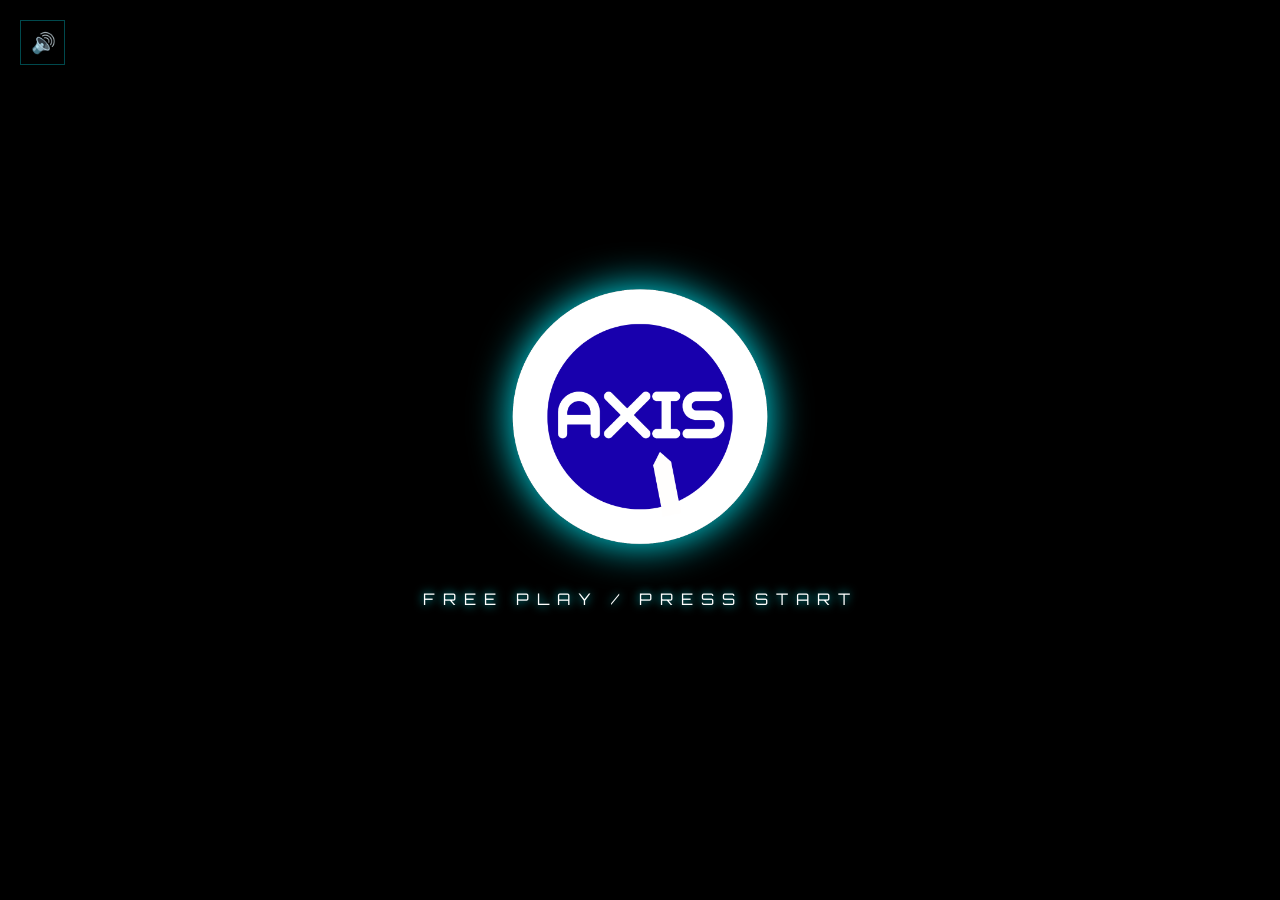
<file: index.html>
<!DOCTYPE html>
<html lang="zh-TW">
<head>
    <meta charset="UTF-8">
    <title>AXIS NEON DRIVE</title>
    <link rel="stylesheet" href="style.css">
	<link rel="icon" type="image/png" href="images/join.png">
    <link href="https://fonts.googleapis.com/css2?family=Exo+2:wght@300;900&family=Orbitron:wght@400;900&display=swap" rel="stylesheet">
</head>
<body>
    <div class="scanline"></div>
	<div class="volume-container">
    	<div class="volume-icon">🔊</div>
    	<div class="volume-slider-wrapper">
        	<input type="range" id="volume-range" min="0" max="1" step="0.01" value="0.5">
    	</div>
	</div>
    <div class="bg-overlay"></div>

    <div id="start-overlay" onclick="initGame()">
        <div class="start-content">
            <img src="images/join.png" alt="AXIS" class="join-img">
            <p class="start-hint">FREE PLAY / PRESS START</p>
        </div>
    </div>

    <div class="selection-container" style="display: none; opacity: 0;">
        <div class="song-card">
            <div class="song-info">
                <h1 id="song-title">AXIS</h1>
                <p id="song-artist">SYSTEM ERROR</p>
				<p id="song-creator" style="color: #00f2ff; font-size: 0.9rem; margin-top: -10px; margin-bottom: 15px; font-family: 'Orbitron';"></p>
                <div class="difficulty-badge">
                    <span class="diff-label">LEVEL</span>
                    <span id="level-num">--</span>
                </div>
            </div>
            <div class="cover-section">
                <div class="cover-wrapper"><div id="cover-art"></div></div>
            </div>
        </div>
        <div class="nav-controls">
            <button class="nav-btn" onclick="prevSong()">◀ PREV</button>
            <button class="play-btn" onclick="startGame()">TRACK START</button>
            <button class="nav-btn" onclick="nextSong()">NEXT ▶</button>
        </div>
		
		<div class="portal-link-container">
    		<a href="website.html" class="portal-btn">RETURN TO OFFICIAL PORTAL</a>
		</div>
    </div>

    <div id="game-area" style="display: none;">
        <canvas id="gameCanvas"></canvas>
        <div class="game-ui">
            <div class="top-right">
                <div id="score">0000000</div>
                <div id="accuracy">100.00%</div>
            </div>
            <div class="bottom-left">
                <div id="combo-num">0</div>
                <div class="combo-label">COMBO</div>
            </div>
            <div class="judgment-container">
                <div class="judgment-bar"><div class="judge-line center"></div></div>
            </div>
			<div id="storyboard-text" style="
            	position: absolute;
            	top: 65%;
            	left: 50%;
            	transform: translateX(-50%);
            	font-family: 'Orbitron', sans-serif;
            	color: #00f2ff;
            	font-size: 1.8rem;
            	text-align: center;
            	text-shadow: 0 0 15px #00f2ff;
            	pointer-events: none;
            	transition: opacity 0.3s ease;
            	opacity: 0;">	
			</div>
			<div id="pause-screen" style="display: none;">
    			<div class="pause-container">
        			<h2 class="pause-title">PAUSED</h2>
        			<div class="pause-options">
            			<button class="pause-btn" onclick="resumeGame()">CONTINUE</button>
            			<button class="pause-btn" onclick="retryGame()">RETRY</button>
            			<button class="pause-btn" onclick="endGame()">END</button>
        			</div>
    			</div>
			</div>
        </div>
    </div>

    <div id="result-screen" style="display: none;">
        <div class="result-container">
            <h1 class="result-title">TRACK COMPLETE</h1>
            
            <div class="result-main-layout">
                <div class="result-stats-grid">
                    <div class="stat-box great">
                        <span class="label">GREAT</span>
                        <span id="res-great">0</span>
                    </div>
                    <div class="stat-box good">
                        <span class="label">GOOD</span>
                        <span id="res-good">0</span>
                    </div>
                    <div class="stat-box ok">
                        <span class="label">OK</span>
                        <span id="res-ok">0</span>
                    </div>
                    <div class="stat-box miss">
                        <span class="label">MISS</span>
                        <span id="res-miss">0</span>
                    </div>
                </div>

                <div class="result-summary">
                    <div class="summary-item">
                        <span class="label">MAX COMBO</span>
                        <span id="res-combo">0</span>
                    </div>
                    <div class="summary-item">
                        <span class="label">ACCURACY</span>
                        <span id="res-accuracy">0.00%</span>
                    </div>
                    <div class="summary-item score-highlight">
                        <span class="label">FINAL SCORE</span>
                        <span id="res-score">0000000</span>
                    </div>
                </div>
            </div>

            <p class="hint">PRESS [ ENTER ] TO RETURN</p>
        </div>
    </div>

    <script src="script.js"></script>
</body>
</html>
</file>
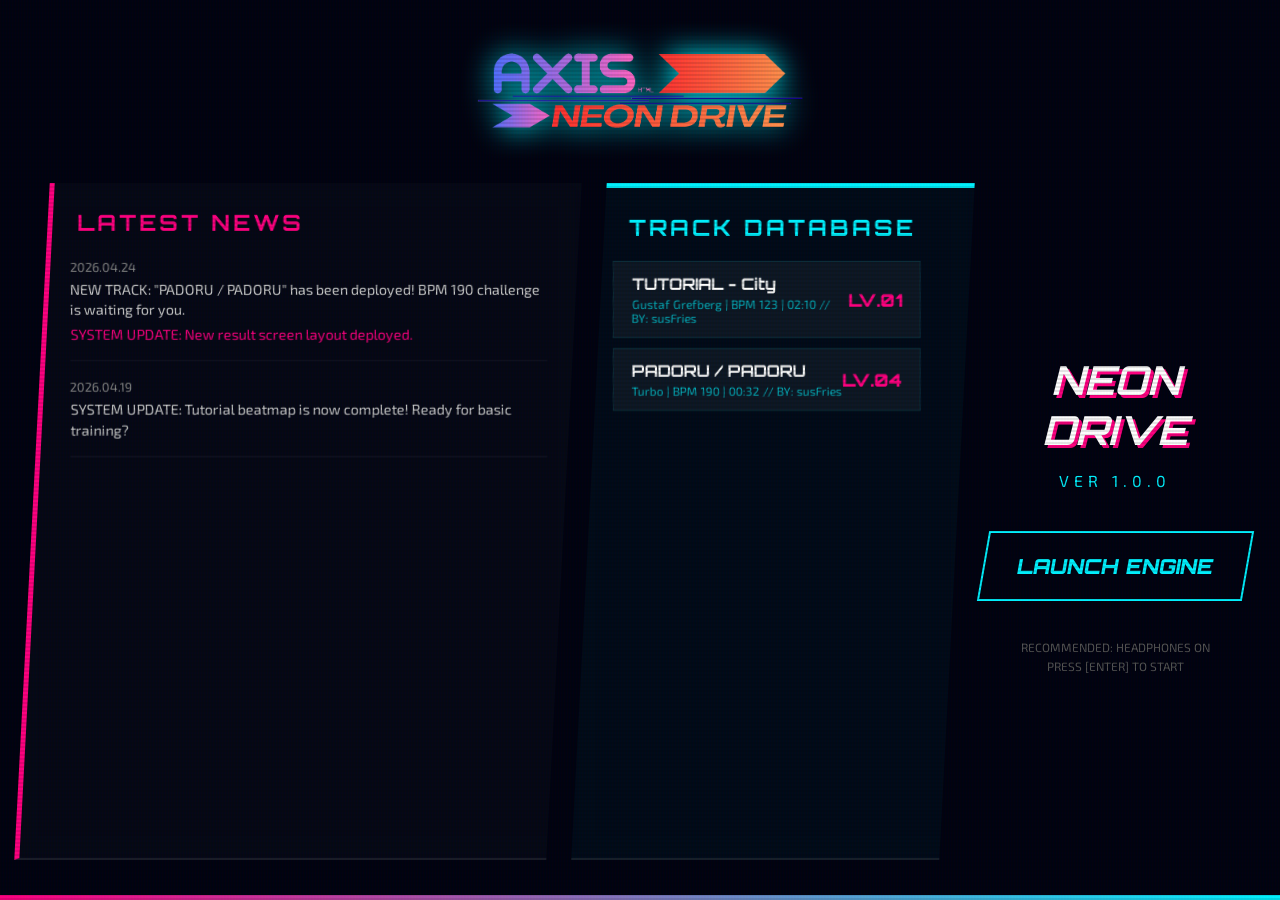
<file: website.html>
<!DOCTYPE html>
<html lang="zh-TW">
<head>
    <meta charset="UTF-8">
    <meta name="viewport" content="width=device-width, initial-scale=1.0">
    <title>AXIS 官方網站</title>
    <link rel="icon" type="image/png" href="images/join.png">
    <link href="https://fonts.googleapis.com/css2?family=Exo+2:wght@300;900&family=Orbitron:wght@400;900&display=swap" rel="stylesheet">
    <style>
        :root {
            --neon-blue: #00f2ff;
            --neon-pink: #ff0080;
            --bg-dark: #000210;
        }

        * {
            box-sizing: border-box;
            user-select: none;
        }

        body {
            margin: 0;
            padding: 0;
            background-color: var(--bg-dark);
            color: #fff;
            font-family: 'Exo 2', sans-serif;
            height: 100vh;
            display: flex;
            flex-direction: column;
            align-items: center;
            overflow: hidden;
        }

        /* 延續遊戲的掃描線效果 */
        .scanline {
            width: 100%; height: 100%;
            position: fixed; top: 0; left: 0;
            background: linear-gradient(rgba(18, 16, 16, 0) 50%, rgba(0, 0, 0, 0.1) 50%), 
                        linear-gradient(90deg, rgba(255, 0, 0, 0.03), rgba(0, 255, 0, 0.01), rgba(0, 0, 255, 0.03));
            background-size: 100% 4px, 3px 100%;
            pointer-events: none; z-index: 20;
        }

        /* 上方 Logo 區域 */
        .header-section {
            padding: 30px 0;
            z-index: 10;
        }

        .main-logo {
            width: 350px;
            filter: drop-shadow(0 0 15px var(--neon-blue));
            animation: pulse 2s infinite ease-in-out;
        }

        @keyframes pulse {
            0%, 100% { transform: scale(1); filter: drop-shadow(0 0 15px var(--neon-blue)); }
            50% { transform: scale(1.05); filter: drop-shadow(0 0 30px var(--neon-blue)); }
        }

        /* 下方內容區域：三欄分佈 */
        .main-content {
            display: flex;
            width: 95%;
            max-width: 1400px;
            flex: 1;
            gap: 25px;
            margin-bottom: 40px;
            z-index: 10;
        }

        /* 共通側邊欄樣式 */
        .side-panel {
            background: rgba(255, 255, 255, 0.02);
            backdrop-filter: blur(10px);
            padding: 25px;
            display: flex;
            flex-direction: column;
            border-bottom: 2px solid rgba(255, 255, 255, 0.1);
        }

        .section-title {
            font-family: 'Orbitron', sans-serif;
            font-size: 1.4rem;
            margin-top: 0;
            text-transform: uppercase;
            letter-spacing: 3px;
            margin-bottom: 20px;
        }

        /* 左側：公告 News */
        .news-side {
            flex: 1.8;
            border-left: 5px solid var(--neon-pink);
            transform: skewX(-3deg);
        }
        .news-side > * { transform: skewX(3deg); }

        .news-side .section-title { color: var(--neon-pink); }
        .news-item {
            margin-bottom: 15px;
            border-bottom: 1px solid rgba(255, 255, 255, 0.05);
            padding-bottom: 10px;
        }
        .news-date { color: #888; font-size: 0.8rem; }
        .news-text { margin: 5px 0; color: #ccc; font-size: 0.9rem; line-height: 1.4; }

        /* 中間：譜面列表 Track List (滾輪版本) */
        .track-list-side {
            flex: 1.2;
            border-top: 5px solid var(--neon-blue);
            transform: skewX(-3deg);
            background: rgba(0, 242, 255, 0.03);
        }
        .track-list-side > * { transform: skewX(3deg); }
        .track-list-side .section-title { color: var(--neon-blue); }

        .track-scroll-area {
            flex: 1;
            overflow-y: auto;
            padding-right: 10px;
        }

        /* 捲軸美化 */
        .track-scroll-area::-webkit-scrollbar { width: 4px; }
        .track-scroll-area::-webkit-scrollbar-thumb { background: var(--neon-blue); }

        .track-entry {
            display: flex;
            justify-content: space-between;
            align-items: center;
            background: rgba(255, 255, 255, 0.05);
            margin-bottom: 10px;
            padding: 12px 18px;
            border: 1px solid rgba(0, 242, 255, 0.1);
            transition: 0.3s;
        }
        .track-entry:hover {
            background: rgba(0, 242, 255, 0.1);
            border-color: var(--neon-blue);
            transform: translateX(5px);
        }

        .track-info-main h3 { margin: 0; font-family: 'Orbitron', sans-serif; font-size: 1rem; }
        .track-info-main p { margin: 3px 0 0 0; font-size: 0.75rem; color: var(--neon-blue); opacity: 0.7; }
        .track-level { font-family: 'Orbitron', sans-serif; font-size: 1.1rem; font-weight: 900; color: var(--neon-pink); }

        /* 右側：動作按鈕 Action */
        .action-side {
            flex: 1;
            display: flex;
            flex-direction: column;
            justify-content: center;
            align-items: center;
            gap: 25px;
        }

        .game-title h2 {
            font-size: 2.5rem;
            font-family: 'Orbitron', sans-serif;
            margin: 0;
            font-style: italic;
            text-shadow: 3px 3px 0px var(--neon-pink);
            text-align: center;
        }

        .play-btn {
            width: 100%;
            padding: 20px;
            background: transparent;
            border: 2px solid var(--neon-blue);
            color: var(--neon-blue);
            font-family: 'Orbitron', sans-serif;
            font-size: 1.3rem;
            font-weight: 900;
            cursor: pointer;
            text-decoration: none;
            text-align: center;
            transition: all 0.3s;
            transform: skewX(-10deg);
        }

        .play-btn:hover {
            background: var(--neon-blue);
            color: #000;
            box-shadow: 0 0 30px var(--neon-blue);
        }

        /* 底部裝飾 */
        .footer-decor {
            position: fixed;
            bottom: 0;
            width: 100%;
            height: 5px;
            background: linear-gradient(90deg, var(--neon-pink), var(--neon-blue));
            z-index: 5;
        }

        .loading-text { color: var(--neon-blue); text-align: center; margin-top: 20px; animation: flash 1s infinite; }
        @keyframes flash { 50% { opacity: 0.3; } }
    </style>
</head>
<body>
    <div class="scanline"></div>
    
    <header class="header-section">
        <img src="images/logo.png" alt="AXIS Logo" class="main-logo">
    </header>

    <main class="main-content">
        <section class="side-panel news-side">
            <h2 class="section-title">Latest News</h2>
            <div class="news-content">
			    <div class="news-item">
                    <span class="news-date">2026.04.24</span>
                    <p class="news-text">NEW TRACK: "PADORU / PADORU" has been deployed! BPM 190 challenge is waiting for you.</p>
					<p class="news-text" style="color: #ff0080; margin-top: 5px;">SYSTEM UPDATE: New result screen layout deployed.</p>
                </div>
                <div class="news-item">
                    <span class="news-date">2026.04.19</span>
                    <p class="news-text">SYSTEM UPDATE: Tutorial beatmap is now complete! Ready for basic training?</p>
                </div>
                </div>
        </section>

        <section class="side-panel track-list-side">
            <h2 class="section-title">Track Database</h2>
            <div id="track-container" class="track-scroll-area">
                <div class="loading-text">SYNCING DATABASE...</div>
            </div>
        </section>

        <section class="action-side">
            <div class="game-title">
                <h2>NEON DRIVE</h2>
                <p style="color: var(--neon-blue); letter-spacing: 5px; text-align: center;">VER 1.0.0</p>
            </div>
            
            <a href="index.html" class="play-btn">LAUNCH ENGINE</a>
            
            <p style="color: #555; font-size: 0.75rem; text-align: center; line-height: 1.6;">
                RECOMMENDED: HEADPHONES ON<br>
                PRESS [ENTER] TO START
            </p>
        </section>
    </main>

    <div class="footer-decor"></div>

    <script>
        // 設定你的歌曲資料夾名稱
        const songFolders = ["tuto", "track1"]; 

        async function loadTrackList() {
            const container = document.getElementById('track-container');
            container.innerHTML = ''; // 清除加載中文字

            for (const folder of songFolders) {
                await new Promise((resolve) => {
                    const script = document.createElement('script');
                    // 指向 maps 資料夾下的譜面檔
                    script.src = `maps/${folder}/map.js`;
                    
                    script.onload = () => {
                        if (window.currentTrack) {
                            addTrackToUI(window.currentTrack.info);
                        }
                        script.remove(); // 讀完就移除，保持網頁乾淨
                        resolve();
                    };
                    
                    script.onerror = () => {
                        console.error(`Could not load map: ${folder}`);
                        resolve(); 
                    };
                    
                    document.body.appendChild(script);
                });
            }
        }

        function addTrackToUI(info) {
            const container = document.getElementById('track-container');
            const entry = document.createElement('div');
            entry.className = 'track-entry';
            
            entry.innerHTML = `
                <div class="track-info-main">
                    <h3>${info.title}</h3>
                    <p>${info.artist} // BY: ${info.creator || 'SYSTEM'}</p>
                </div>
                <div class="track-level">LV.${info.level}</div>
            `;
            
            container.appendChild(entry);
        }

        // 網頁加載完畢後執行
        window.onload = loadTrackList;
    </script>
</body>
</html>
</file>
<file: style.css>
* {
    box-sizing: border-box;
    user-select: none;
}

body {
    margin: 0; padding: 0;
    background: #000210;
    color: #fff;
    font-family: 'Exo 2', sans-serif;
    overflow: hidden;
    height: 100vh;
    display: flex;
    align-items: center;
    justify-content: center;
}

/* 掃描線效果 */ 
.scanline {
    width: 100%; height: 100%;
    position: fixed; top: 0; left: 0;
    background: linear-gradient(rgba(18, 16, 16, 0) 50%, rgba(0, 0, 0, 0.1) 50%), 
                linear-gradient(90deg, rgba(255, 0, 0, 0.03), rgba(0, 255, 0, 0.01), rgba(0, 255, 0, 0.03));
    background-size: 100% 4px, 3px 100%;
    pointer-events: none; z-index: 20;
}

/* 音量控制主容器 */
.volume-container {
    position: fixed;
    top: 20px;
    left: 20px;
    display: flex;
    align-items: center;
    z-index: 1000;
    padding: 10px;
    background: rgba(0, 0, 0, 0.5);
    border: 1px solid rgba(0, 242, 255, 0.3);
    backdrop-filter: blur(5px);
    transition: all 0.3s ease;
    overflow: hidden;
    width: 45px; /* 預設只顯示圖示寬度 */
    height: 45px;
}

/* 滑鼠移入時展開 */
.volume-container:hover {
    width: 200px; /* 展開後的寬度 */
    border-color: #00f2ff;
    box-shadow: 0 0 15px rgba(0, 242, 255, 0.3);
}

.volume-icon {
    font-size: 20px;
    min-width: 25px;
    text-align: center;
    cursor: default;
}

/* 滑條包裝層 */
.volume-slider-wrapper {
    margin-left: 15px;
    opacity: 0;
    transition: opacity 0.2s ease;
    width: 120px;
}

.volume-container:hover .volume-slider-wrapper {
    opacity: 1;
}

/* 自定義滑條樣式 (Neon 風格) */
#volume-range {
    -webkit-appearance: none;
    width: 100%;
    background: rgba(255, 255, 255, 0.1);
    height: 4px;
    outline: none;
    cursor: pointer;
}

#volume-range::-webkit-slider-thumb {
    -webkit-appearance: none;
    width: 12px;
    height: 12px;
    background: #00f2ff;
    box-shadow: 0 0 10px #00f2ff;
    border-radius: 50%;
}

#start-overlay {
    position: fixed;
    top: 0;
    left: 0;
    width: 100%;
    height: 100%;
    background: #000;
    z-index: 999;
    display: flex; /* 使用 flex 置中 */
    align-items: center;
    justify-content: center;
    cursor: pointer;
    transition: opacity 0.6s ease, visibility 0.6s;
    /* 確保這裡絕對沒有 skewX */
    transform: none !important; 
}

.start-content {
    text-align: center;
    transform: none !important; /* 再次確保內容不歪 */
}

.join-img {
    width: 280px;
    filter: drop-shadow(0 0 20px #00f2ff);
    /* 這裡不需要反向傾斜了，因為父層已經不歪了 */
    transform: none; 
    animation: pulse 2s infinite ease-in-out;
}

.start-hint {
    margin-top: 30px;
    font-family: 'Orbitron', sans-serif;
    letter-spacing: 8px;
    color: #fff;
    text-shadow: 0 0 10px #00f2ff;
    animation: blink 1s infinite;
}

@keyframes blink { 50% { opacity: 0.3; } }
@keyframes pulse {
    0%, 100% { transform: scale(1); }
    50% { transform: scale(1.05); }
}

.bg-overlay {
    position: fixed;
    top: 0; left: 0;
    width: 100%; height: 100%;
    background: radial-gradient(circle at center, #00f2ff22 0%, #000210 80%);
    z-index: -1;
    transition: background 0.8s ease;
}

/* 選曲容器整體傾斜 */
.selection-container {
    display: flex;
    flex-direction: column;
    align-items: center;
    gap: 40px;
    z-index: 10;
    opacity: 0;
    transform: skewX(-6deg);
    transition: all 0.6s cubic-bezier(0.165, 0.84, 0.44, 1);
}

/* 中二感幾何卡片 */
.song-card {
    display: flex;
    align-items: center;
    gap: 60px;
    background: rgba(255, 255, 255, 0.05);
    padding: 50px 100px;
    border-left: 10px solid #00f2ff;
    border-right: 10px solid #fff;
    clip-path: polygon(5% 0, 100% 0, 95% 100%, 0 100%);
    backdrop-filter: blur(15px);
    box-shadow: 0 0 50px rgba(0, 242, 255, 0.3);
}

.song-info { text-align: left; }

#song-title {
    font-family: 'Orbitron', sans-serif;
    font-size: 4rem;
    margin: 0;
    font-style: italic;
    letter-spacing: 5px;
    text-shadow: 5px 5px 0px #ff0080, 0 0 20px rgba(255, 255, 255, 0.5);
}

#song-artist {
    font-size: 1.2rem;
    color: #aaa;
    margin-bottom: 20px;
}

.difficulty-badge {
    display: inline-flex;
    align-items: center;
    gap: 15px;
    background: #ff0080;
    padding: 5px 25px;
    transform: skewX(15deg);
    box-shadow: 0 0 20px #ff0080aa;
}

.diff-label { font-weight: 900; font-size: 0.9rem; }
#level-num { font-size: 1.8rem; font-weight: 900; font-family: 'Orbitron'; }

/* 封面樣式 */
.cover-wrapper {
    width: 280px; height: 280px;
    border: 5px solid #fff;
    position: relative;
    transform: rotate(3deg);
    box-shadow: 15px 15px 0px #00f2ff;
}

#cover-art {
    width: 100%; height: 100%;
    background-size: cover;
    background-position: center;
}

/* 控制按鈕 */
.nav-controls {
    display: flex;
    gap: 30px;
}

.nav-btn, .play-btn {
    background: transparent;
    border: 3px solid #fff;
    color: #fff;
    padding: 15px 40px;
    cursor: pointer;
    font-family: 'Orbitron', sans-serif;
    font-weight: 900;
    transition: 0.3s;
}

.play-btn {
    padding: 15px 100px;
    font-size: 1.5rem;
    background: rgba(255, 255, 255, 0.1);
}

.nav-btn:hover, .play-btn:hover {
    background: #fff;
    color: #000;
    box-shadow: 0 0 30px #fff;
    transform: scale(1.05);
}

.hint { color: #555; letter-spacing: 2px; }

/* 閃爍動畫 */
@keyframes flash {
    0%, 100% { opacity: 1; }
    50% { opacity: 0.5; }
}

/* 官網按鈕容器 */
.portal-link-container {
    margin-top: 30px;
    text-align: center;
    width: 100%;
}

/* 官網按鈕樣式 */
.portal-btn {
    font-family: 'Orbitron', sans-serif;
    font-size: 0.8rem;
    color: rgba(0, 242, 255, 0.6); /* 稍微淡一點的藍色 */
    text-decoration: none;
    border: 1px solid rgba(0, 242, 255, 0.3);
    padding: 8px 20px;
    letter-spacing: 2px;
    transition: all 0.3s;
    background: rgba(0, 0, 0, 0.3);
    display: inline-block;
    transform: skewX(-10deg); /* 保持斜角風格 */
}

.portal-btn:hover {
    color: #fff;
    background: rgba(0, 242, 255, 0.2);
    border-color: #00f2ff;
    box-shadow: 0 0 15px rgba(0, 242, 255, 0.4);
    text-shadow: 0 0 5px #00f2ff;
}

/* 遊戲區域背景與暗度設定 */
#game-area {
    position: fixed;
    top: 0; left: 0;
    width: 100vw; height: 100vh;
    background-color: #000;
    background-size: cover;
    background-position: center;
    background-repeat: no-repeat;
    /* 這裡使用 linear-gradient 來疊加 75% 的黑色背景 (rgba 0.75) */
    background-image: linear-gradient(rgba(0, 0, 0, 0.75), rgba(0, 0, 0, 0.75));
}

#gameCanvas {
    width: 100%; height: 100%;
    position: relative;
    z-index: 5;
}

.game-ui {
    position: absolute;
    top: 0; left: 0;
    width: 100%; height: 100%;
    pointer-events: none;
    padding: 40px;
    font-family: 'Orbitron', sans-serif;
    z-index: 10;
}

/* 右上角分數與準確率 */
.top-right {
    position: absolute;
    top: 40px; right: 60px;
    text-align: right;
    transform: skewX(-10deg);
}

#score {
    font-size: 2.5rem;
    font-weight: 900;
    color: #fff;
    text-shadow: 0 0 15px #00f2ff;
}

#accuracy {
    font-size: 1.2rem;
    color: #00f2ff;
}

/* 左下角 Combo 樣式 (94x) */
.bottom-left {
    position: absolute;
    bottom: 60px; left: 60px;
    transform: skewX(-10deg);
}

#combo-container {
    display: flex;
    align-items: baseline;
}

#combo-num {
    font-size: 5rem;
    font-weight: 900;
    color: #fff;
    text-shadow: 4px 4px 0px #ff0080;
}

.combo-x {
    font-size: 2rem;
    font-weight: 900;
    color: #ff0080;
    margin-left: 5px;
}

/* 判定誤差條 */
.judgment-container {
    position: absolute;
    bottom: 120px;
    left: 50%;
    transform: translateX(-50%);
    width: 300px;
}
.judgment-bar {
    position: relative;
    width: 100%;
    height: 4px;
    background: rgba(255, 255, 255, 0.2);
}
.judge-line.center {
    position: absolute;
    left: 50%; top: -5px;
    width: 2px; height: 14px;
    background: #fff;
}
.hit-indicator {
    position: absolute;
    top: -3px; width: 2px; height: 10px;
    transition: opacity 1s ease-out;
}

/* 結算畫面佈局 */
.result-main-layout {
    display: flex;
    gap: 50px;
    margin: 30px 0;
    align-items: center;
}

/* 左側四格網格 */
.result-stats-grid {
    display: grid;
    grid-template-columns: 1fr 1fr; /* 兩欄 */
    grid-template-rows: 1fr 1fr;    /* 兩列 */
    gap: 20px;
}

.stat-box {
    background: rgba(255, 255, 255, 0.05);
    border-left: 4px solid #fff;
    padding: 15px 30px;
    width: 180px;
    display: flex;
    flex-direction: column;
    align-items: flex-start;
}

/* 判定顏色 */
.stat-box.great { border-color: #00f2ff; color: #00f2ff; }
.stat-box.good { border-color: #00ff88; color: #00ff88; }
.stat-box.ok { border-color: #ffcc00; color: #ffcc00; }
.stat-box.miss { border-color: #ff0044; color: #ff0044; }

.stat-box .label { font-size: 0.8rem; opacity: 0.8; font-family: 'Orbitron'; }
.stat-box span:last-child { font-size: 1.8rem; font-weight: 900; }

/* 右側統計 */
.result-summary {
    flex: 1;
    display: flex;
    flex-direction: column;
    gap: 20px;
    text-align: left;
    border-left: 1px solid rgba(255, 255, 255, 0.2);
    padding-left: 50px;
}

.summary-item { display: flex; justify-content: space-between; width: 300px; font-size: 1.2rem; }
.summary-item .label { color: #888; }
.score-highlight { margin-top: 20px; border-top: 1px solid #333; padding-top: 20px; }
.score-highlight span:last-child { color: #00f2ff; font-size: 2rem; font-family: 'Orbitron'; }

/* 暫停選單遮罩 */
#pause-screen {
    position: absolute;
    top: 0; left: 0;
    width: 100%; height: 100%;
    background: rgba(0, 0, 0, 0.8);
    backdrop-filter: blur(5px);
    display: flex;
    align-items: center;
    justify-content: center;
    z-index: 500;
}

.pause-container {
    text-align: center;
    transform: skewX(-6deg);
    border: 2px solid #fff;
    padding: 40px 80px;
    background: rgba(255, 255, 255, 0.05);
}

.pause-title {
    font-size: 3rem;
    font-family: 'Orbitron', sans-serif;
    color: #fff;
    text-shadow: 0 0 20px #ff0080;
    margin-bottom: 30px;
}

.pause-options {
    display: flex;
    flex-direction: column;
    gap: 15px;
}

/* 修改暫停按鈕樣式 */
.pause-btn {
    background: transparent;
    border: 2px solid rgba(0, 242, 255, 0.3); /* 沒選中時淡一點 */
    color: rgba(255, 255, 255, 0.5);
    padding: 12px 60px;
    font-family: 'Orbitron', sans-serif;
    font-size: 1.2rem;
    cursor: pointer;
    transition: all 0.2s ease;
    outline: none;
}

/* 當按鈕被選中時的效果 */
.pause-btn.active {
    border: 2px solid #00f2ff;
    color: #fff;
    background: rgba(0, 242, 255, 0.2);
    box-shadow: 0 0 20px #00f2ff;
    transform: scale(1.1);
}

.pause-btn:hover {
    background: #00f2ff;
    color: #000;
    box-shadow: 0 0 20px #00f2ff;
}
</file>
